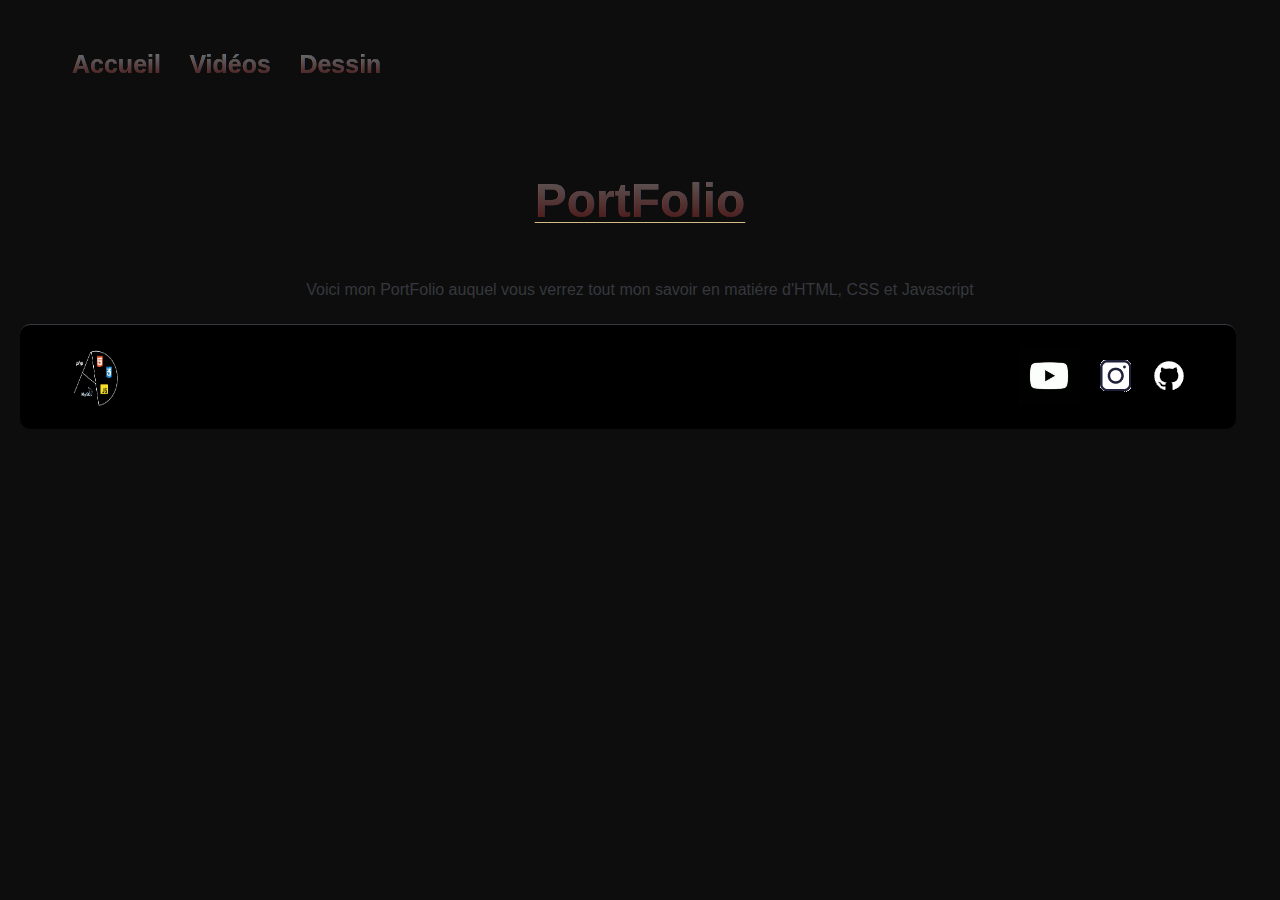
<file: index.html>
<!DOCTYPE html>
<html lang="fr">

<head>
    <meta charset="UTF-8">
    <metaname="viewport" content="width=device-width,initial-scale=1.0">
        <title>Portfolio</title>
        <link rel="icon" type="image/gif" href="Marutah.ico">
        <link rel="stylesheet" href="Css/styles.css">
</head>

<body>
    <header>
        <nav>
            <ul>
                <li>
                    <a href="index.html">
                        <h2>Accueil</h2>
                    </a>
                    <a href="Vidéos.html">
                        <h2>Vidéos</h2>
                    </a>
                    <a href="Dessin.html">
                        <h2>Dessin</h2>
                    </a>
                </li>
            </ul>
        </nav>
    </header>

    <main>
        <h1>PortFolio</h1>
        <p>
            Voici mon PortFolio auquel vous verrez tout mon savoir en matiére d'HTML, CSS et Javascript
        </p>
    </main>
    <footer>
        <nav class="n2">
            <img src="Image/Logo AD.png" class="LogoAd">
            <div class="f2">
                <a href="https://www.youtube.com/channel/UC0v06P3Kh3QxqdA_3XTTi_A" target="_blank">
                    <img src="Image/yt.jpg" class="yt">
                </a>
                <a href="https://www.instagram.com/marutah62/?hl=fr" target="_blank">
                    <img src="Image/insta.png" class="insta">
                </a>
                <a href="https://github.com/Ademaille" target="_blank">
                    <img src="Image/logo Git.png" class="git">
                </a>
            </div>
        </nav>
    </footer>
</body>
</html>
</file>
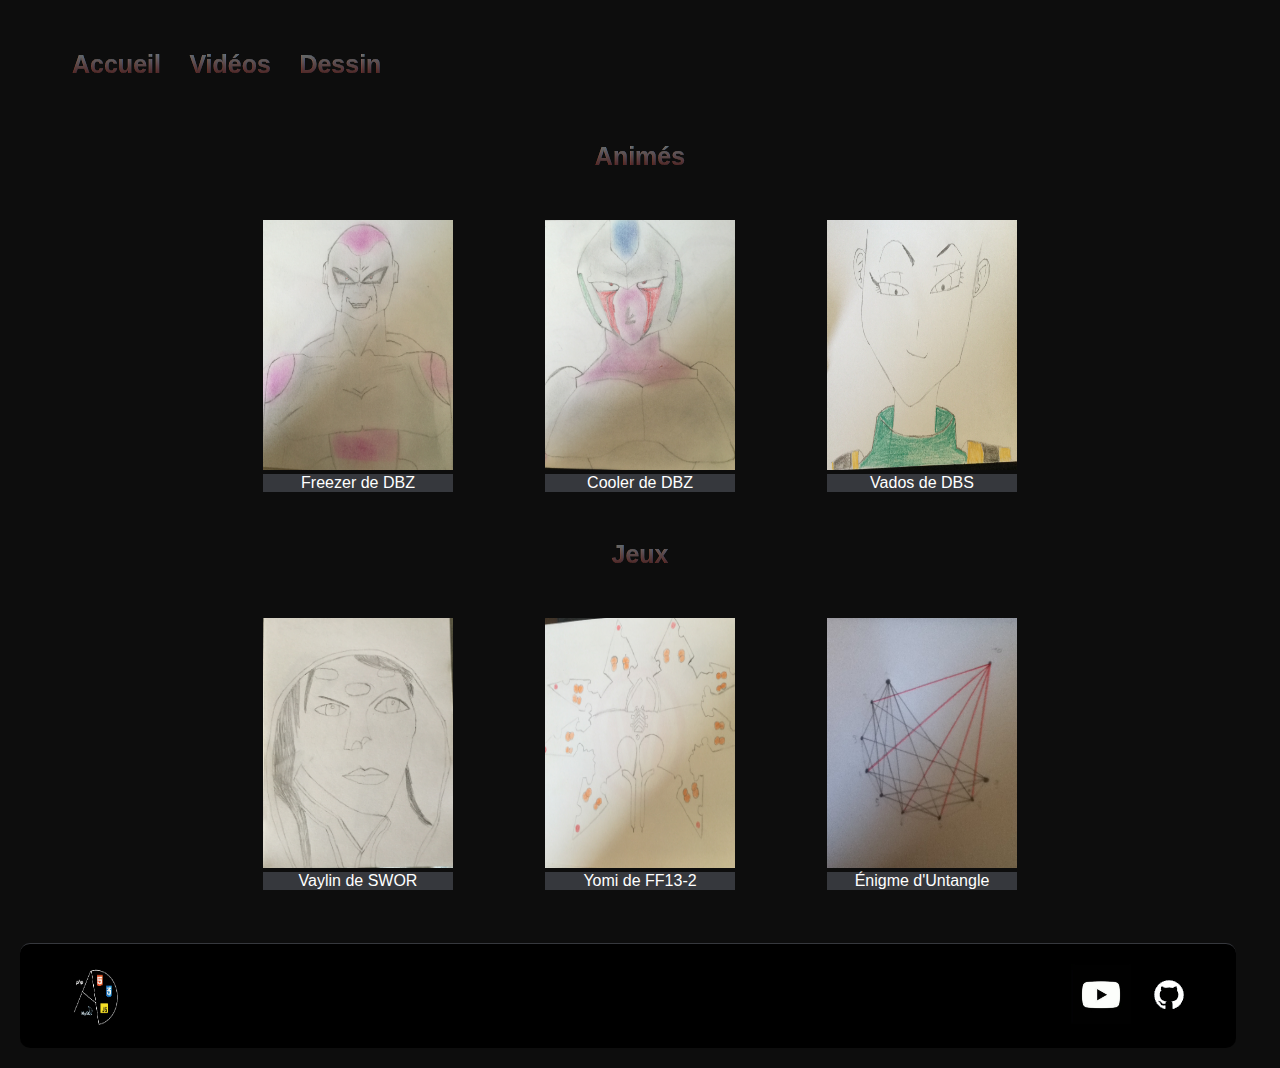
<file: Dessin.html>
<!DOCTYPE html>
<html lang="fr">

<head>
    <meta charset="UTF-8">
    <meta name="viewport" content="width=device-width, initial-scale=1.0">
    <script src="Js/script.js" defer></script>
    <link rel="stylesheet" href="Css/styles.css">
    <title>Portfolio</title>
</head>

<body>
    <header>
        <nav>
            <ul>
                <li>
                    <a href="index.html">
                        <h2>Accueil</h2>
                    </a>
                    <a href="Vidéos.html">
                        <h2>Vidéos</h2>
                    </a>
                    <a href="Dessin.html">
                        <h2>Dessin</h2>
                    </a>
                </li>
            </ul>
        </nav>
    </header>
    <div class="dessin">
        <h2>Animés</h2>
        <div class="dessin-container" id="Animés">
            <figure>
                <a href="Dessin/Animés/Freezer.JPG" target="_blank">
                    <img src="Dessin/Animés/Freezer.JPG" class="lien-img">
                </a>
                <figcaption>Freezer de DBZ</figcaption>
            </figure>
            <figure>
                <a href="Dessin/Animés/Cooler.JPG" target="_blank">
                    <img src="Dessin/Animés/Cooler.JPG" class="lien-img">
                </a>
                <figcaption>Cooler de DBZ</figcaption>
            </figure>
            <figure>
                <a href="Dessin/Animés/Vados.JPG" target="_blank">
                    <img src="Dessin/Animés/Vados.JPG" class="lien-img">
                </a>
                <figcaption>Vados de DBS</figcaption>
            </figure>
        </div>
        <h2>Jeux</h2>
        <div class="dessin-container" id="Jeux">
            <figure>
                <a href="Dessin/Jeux/Vaylin.JPG" target="_blank">
                    <img src="Dessin/Jeux/Vaylin.JPG" class="lien-img">
                </a>
                <figcaption>Vaylin de SWOR</figcaption>
            </figure>
            <figure>
                <a href="Dessin/Jeux/Yomi.JPG" target="_blank">
                    <img src="Dessin/Jeux/Yomi.JPG" class="lien-img">
                </a>
                <figcaption>Yomi de FF13-2</figcaption>
            </figure>
            <figure>
                <a href="Dessin/Jeux/2.JPG" target="_blank">
                    <img src="Dessin/Jeux/2.JPG" class="lien-img">
                </a>
                <figcaption>Énigme d'Untangle</figcaption>
            </figure>
        </div>

        <footer>
            <nav class="n2">
                <img src="Image/Logo AD.png" class="LogoAd">
                <div class="f2">
                    <a href="https://www.youtube.com/channel/UC0v06P3Kh3QxqdA_3XTTi_A" target="_blank">
                        <img src="Image/yt.jpg" class="yt">
                    </a>
                    <a href="https://github.com/Ademaille" target="_blank">
                        <img src="Image/logo Git.png" class="git">
                    </a>
                </div>
            </nav>
        </footer>
</body>

</html>
</file>
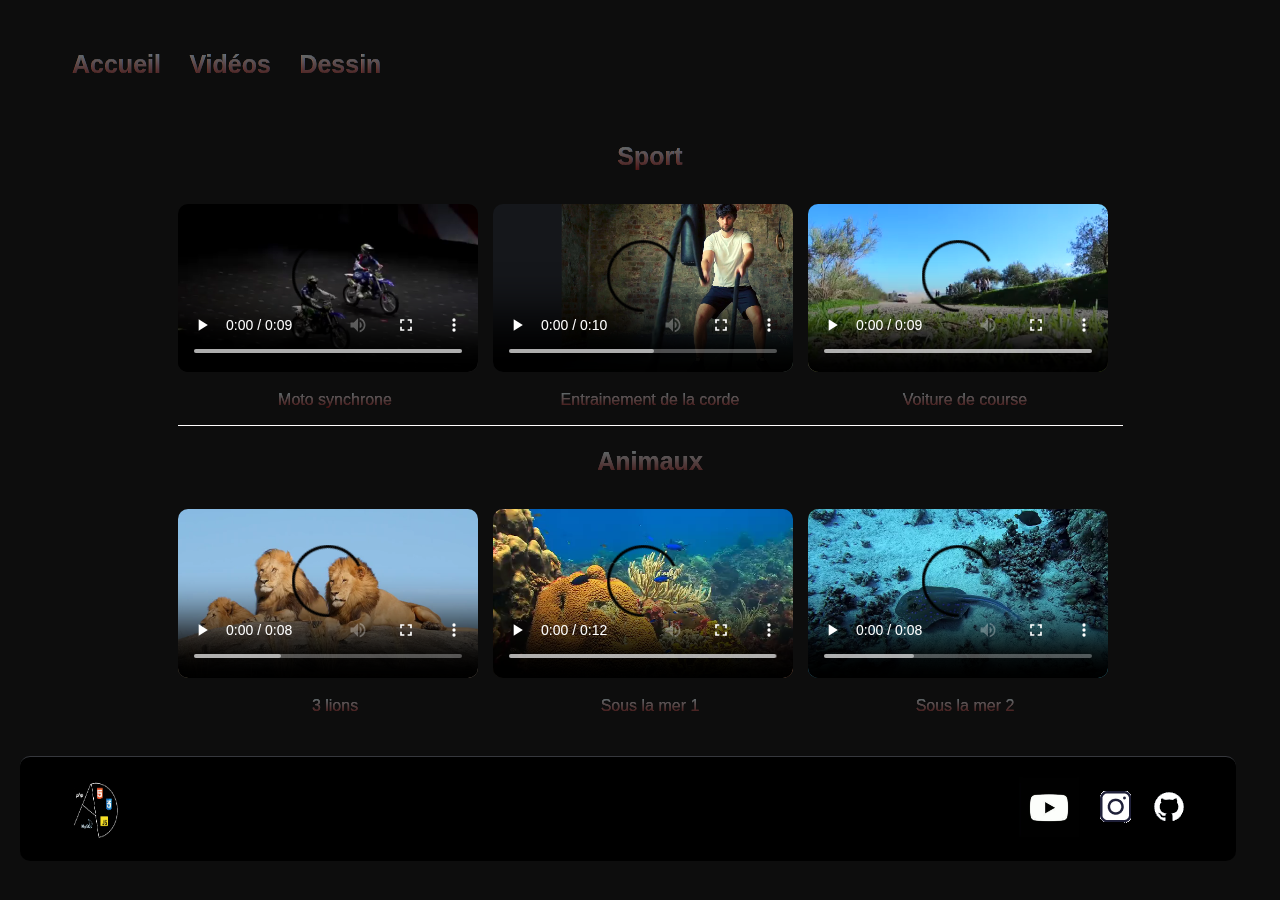
<file: Vidéos.html>
<!DOCTYPE html>
<html lang="fr">

<head>
    <meta charset="UTF-8">
    <meta name="viewport" content="width=device-width, initial-scale=1.0">
    <title>Portfolio</title>
    <link rel="stylesheet" href="Css/styles.css">
</head>

<body>
    <nav>
        <ul>
            <li>
                <a href="index.html">
                    <h2>Accueil</h2>
                </a>
                <a href="Vidéos.html">
                    <h2>Vidéos</h2>
                </a>
                <a href="Dessin.html">
                    <h2>Dessin</h2>
                </a>
            </li>
        </ul>
    </nav>
    <div class="flex-container">

        <div class="containers">
            <h2>Sport</h2>
            <div class="video-container">
                <div class="video">
                    <video controls>
                        <source src="Videos/moto.mp4" type="video/mp4">
                    </video>
                    <p class="p2">Moto synchrone</p>
                </div>
                <div class="video">
                    <video controls>
                        <source src="Videos/cordes.mp4" type="video/mp4">
                    </video>
                    <p class="p2">Entrainement de la corde</p>
                </div>
                <div class="video">
                    <video controls>
                        <source src="Videos/rallye.mp4" type="video/mp4">
                    </video>
                    <p class="p2">Voiture de course</p>
                </div>
            </div>
            <h2>Animaux</h2>
            <div class="video-container1">
                <div class="video">
                    <video controls>
                        <source src="Videos/3 lions.mp4" type="video/mp4">
                    </video>
                    <p class="p2">3 lions</p>
                </div>
                <div class="video">
                    <video controls>
                        <source src="Videos/poisson 1.mp4" type="video/mp4">
                    </video>
                    <p class="p2">Sous la mer 1</p>
                </div>
                <div class="video">
                    <video controls>
                        <source src="Videos/poisson 2.mp4" type="video/mp4">
                    </video>
                    <p class="p2">Sous la mer 2</p>
                </div>
            </div>
        </div>
    </div>    
    <footer>
            <nav class="n2">
                <img src="Image/Logo AD.png" class="LogoAd">
                <div class="f2">
                    <a href="https://www.youtube.com/channel/UC0v06P3Kh3QxqdA_3XTTi_A" target="_blank">
                        <img src="Image/yt.jpg" class="yt">
                    </a>
                    <a href="https://www.instagram.com/marutah62/?hl=fr" target="_blank">
                        <img src="Image/insta.png" class="insta">
                    </a>
                    <a href="https://github.com/Ademaille" target="_blank">
                        <img src="Image/logo Git.png" class="git">
                    </a>
                </div>
            </nav>
    </footer>
    
</body>

</html>
</file>
<file: Css/styles.css>
/* * {
    margin: 0;
    padding: 0;
} */

body {
    font-family: Arial, Helvetica, sans-serif;
    background: rgba(0, 0, 0, 0.950);
    background-size: cover;
    margin: 20px;
    padding: 0;
    text-align: center;
}
/* -HEADER- */
/* Barre de navigation dans le header */
nav {
    top: 0;
    left: 0;
    width: 50%;
    z-index: 2;
}
ul {
    list-style-type: none;
    margin: 0;
    overflow: hidden;
}
li {
    float: left;
}
li a {
    display: inline-block;
    text-align: center;
    padding: 9px 12px;
    text-decoration: none;
}

a:hover {
    opacity: 0.5;
}

/* -ACCUEIL- */
/* Styles du gros titre sur la page d'Accueil */
h1 {
    font-family: Agency FB, sans-serif;
    display: inline-block;
    background: linear-gradient(rgb(208, 241, 248), rgba(230, 19, 19, 0.582));
    background-clip: initial;
    -webkit-background-clip: text;
    -webkit-text-fill-color: #02030086;
    font-size: 3rem;
    text-align: center;
    text-decoration: underline #d5bc87 0.5px;
    text-underline-offset: 5px;
    padding: 20px 0 5px 0;
}

/* Paragraphe du texte de présentation */
p {
    color: #36383d;
    font-size: 1em;
}

p:hover {
    color: rgb(236, 136, 100);
}

/* -VIDEOS- */
/* titre en-dessous des vidéos */
.p2 {
    margin-top: -5px;
    background: linear-gradient(rgb(208, 241, 248), rgba(230, 19, 19, 0.582));
    background-clip: initial;
    -webkit-background-clip: text;
    -webkit-text-fill-color: #02030086;
}

/* Div qui contient les titres des vidéos */
.flex-container {
    display: flex;
    flex-wrap: nowrap;
    justify-content: center;
}

.colonne {
    display: block;
    background-color: #030002;
    height: 120px;
    width: 25px;
    padding: 10px;
}

/* Pour positionner les titres au-dessus des vidéos */
.containers {
    display: flex;
    flex-direction: column;
    align-items: center;
    margin-left: 20px;
}

/* positionnement des videos */
.video-container {
    display: flex;
    flex-wrap: wrap;
    border-bottom: 1px solid rgb(255, 252, 252);
}

.video-container1 {
    display: flex;
    flex-wrap: wrap;
    border-bottom:rgba(0, 0, 0, 1);
}

video {
    width: 300px;
    margin-right: 15px;
    margin-bottom: 20px;
    border-radius: 10px;
}
/* -DESSIN- */
/* Style des titres dans la page Dessin */
h2 {
    font-family: Agency FB, sans-serif;
    background: linear-gradient(rgb(208, 241, 248), rgba(230, 19, 19, 0.582));
    background-clip: initial;
    -webkit-background-clip: text;
    -webkit-text-fill-color: #02030086;
    font-size: 25px;
    padding-bottom: 3px;
    margin-bottom: 30px;
}

/* Div de la boite qui contient le titre et les images de la page Dessin  */
.dessin {
    display:grid;
    justify-content: stretch;
}

/* Div des rangés des images de la page Dessin */
.dessin-container {
    display: flex;
    justify-content: center;
    gap: 12px;
    margin-bottom: 12px;
}

/* Style des images de la page Dessin */
.lien-img {
    position: relative;
    width: 190px;
    height: 250px;
}

.lien-img:hover{
    opacity: 0.7;
}

/* Legende en-dessous des dessins */
figcaption {
    background-color: #36383d;
    color:white;
}

figcaption:hover {
    color: orangered;
}

/* Style et positionnement du footer */
footer {
    width: 90%;
    background-color: rgba(0, 0, 0, 0.950);
    border-top: 1px solid #36383d;
    border-radius: 10px;
    padding: 20px 50px;
    margin-top: 25px;
}

/* Boite parent pour écarter le logoAd et les liens yt et insta */
.n2 {
    display: flex;
    flex-direction: row;
    justify-content: space-between;
    width: 100%;
}

/* Espacement entre yt et insta */
.n2 a {
    margin-left: 20px;
}

/* image logo dans le footer */
.LogoAd {
    width: 50px;
}

/* modification de la taille du lien yt */
.yt {
    width: 60px;
}

/* Positionnement vertical centré du logoAd et liens*/
.f2 {
    display: flex;
    align-items: center;
}

/* changement de couleur au survol des liens */
.yt:hover, .insta:hover {
    background: linear-gradient(#696484, #8788ba);
    opacity: 0.5;
}
</file>
